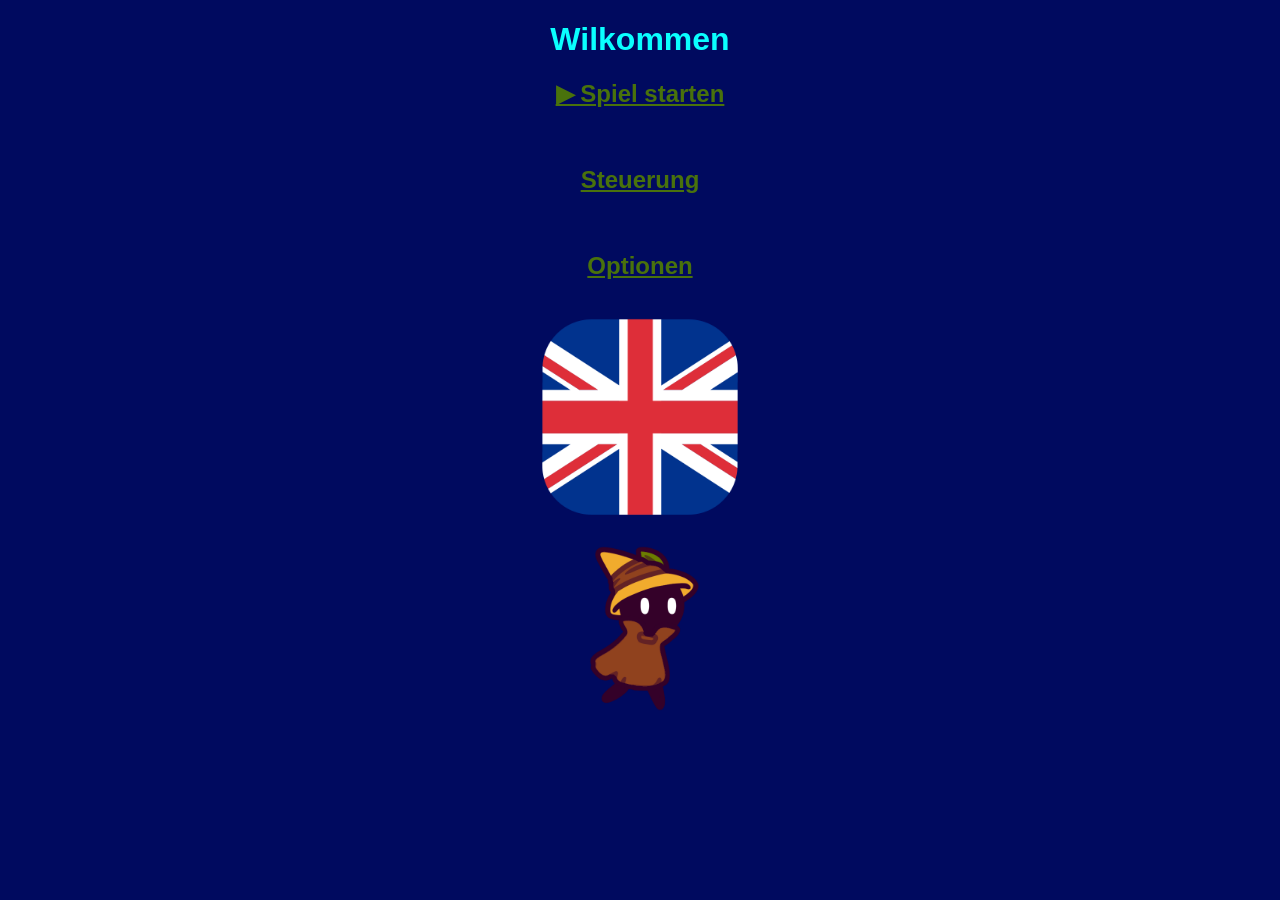
<file: index.html>
<!DOCTYPE html>
<html lang="de">

<head>
    <meta charset="UTF-8">
    <link rel="stylesheet" href="./styles/home.css">
    <meta name="viewport" content="wide=device-width, initial-scale=1">
    <meta name="description" content="A simple Web App Game">
    <link rel="manifest" href="manifest.webmanifest">
</head>
<body>
    <h1>Wilkommen</h1>
    <h2><a href="Game.html">▶ Spiel starten</a></h2>
    <br>
    <h2><a href="steuerungDE.html">Steuerung</a></h2>
    <br>
    <h2><a href="optionsDE.html">Optionen</a></h2>
    <br>
    <a href="indexEN.html"><img src="./images/Englisch_icon.png" src="./images/USA_icon.png" title="Switch to English"></a>
    <br>
    <a href="Game.html"><img src="./images/charakter/Jump2.png"></a>
    <div id="gf-overlay" aria-hidden="true"></div>
</body>
</html>
</file>
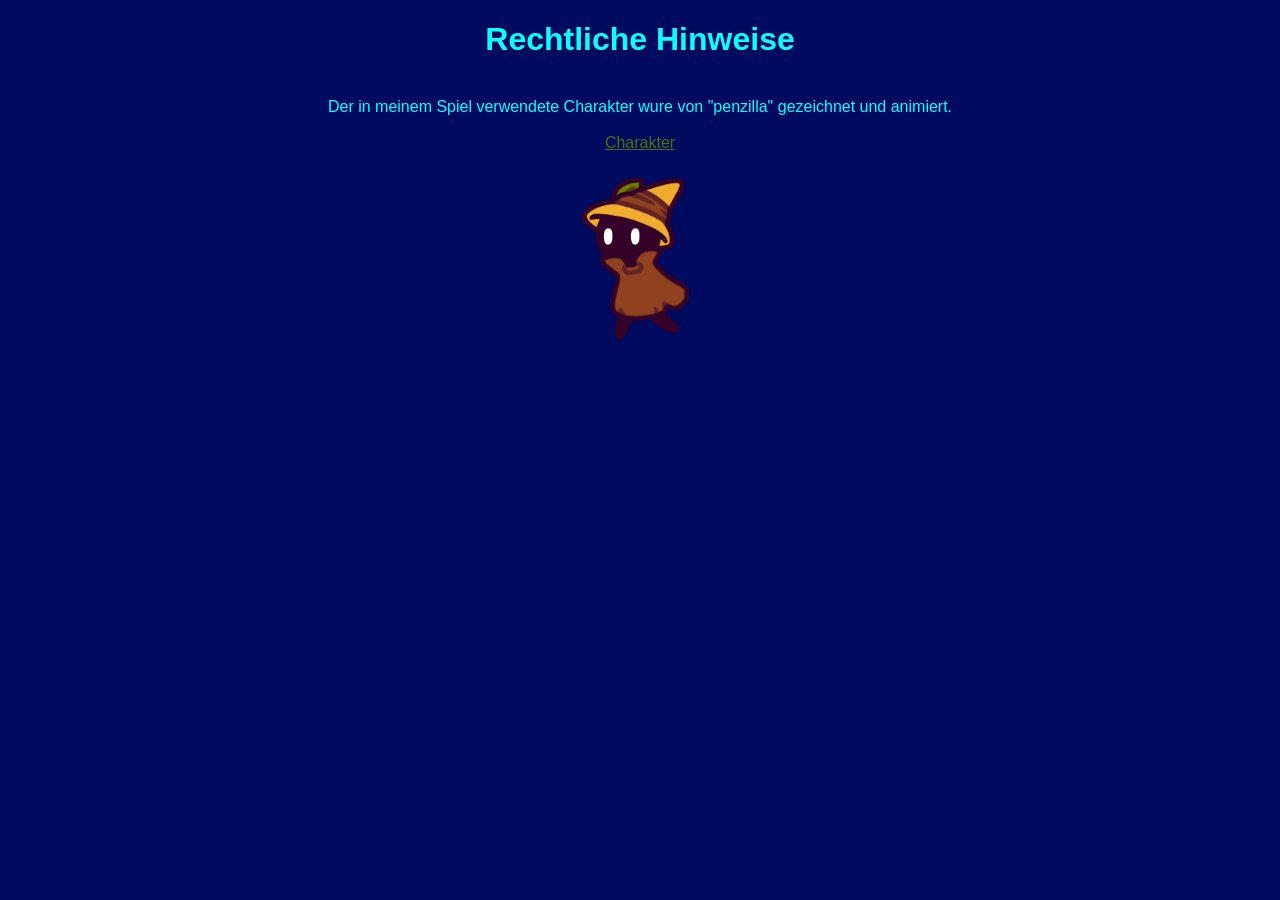
<file: creditsDE.html>
<!DOCTYPE html>
<html lang="de">

<head>
    <meta charset="UTF-8">
    <link rel="stylesheet" href="../styles/home.css">
    <meta name="viewport" content="wide=device-width, initial-scale=1">
    <meta name="description" content="A simple Web App Game">
    <link rel="manifest" href="manifest.webmanifest">
</head>
<body>
    <h1>Rechtliche Hinweise</h1>
    <br>
    <article>
    Der in meinem Spiel verwendete Charakter wure von "penzilla" gezeichnet und animiert.
    </article>
    <br>
    <a href="https://penzilla.itch.io/free-animated-protagonist">Charakter</a>
    <br>
    <a href="indexDE.html"> <img src="../images/charakter/Jump2-270.png" title="Zurück"></a>
    <div id="gf-overlay" aria-hidden="true"></div>
</body>
</html>
</file>
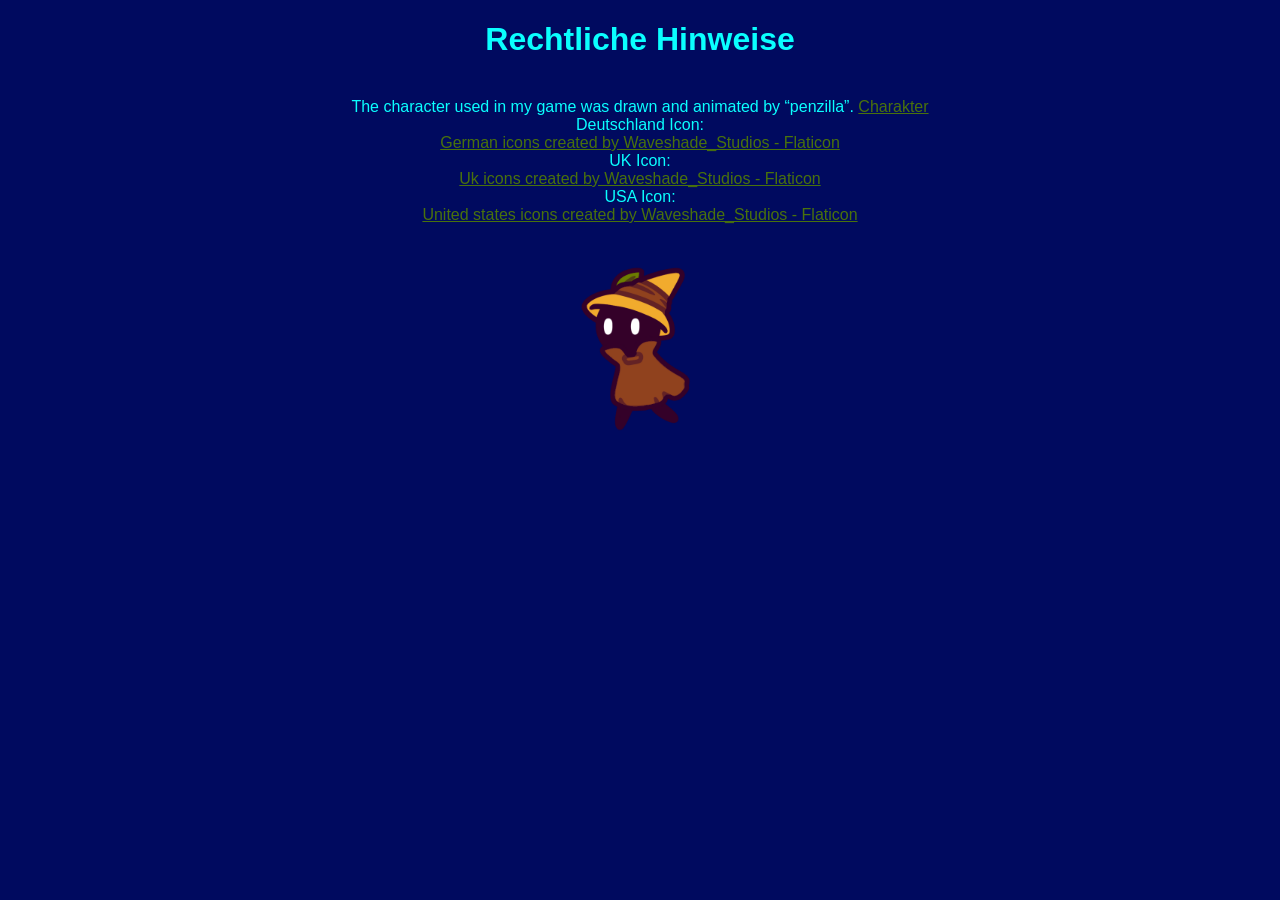
<file: creditsEN.html>
<!DOCTYPE html>
<html lang="de">

<head>
    <meta charset="UTF-8">
    <link rel="stylesheet" href="../styles/home.css">
    <meta name="viewport" content="wide=device-width, initial-scale=1">
    <meta name="description" content="A simple Web App Game">
    <link rel="manifest" href="manifest.webmanifest">
</head>
<body>
    <h1>Rechtliche Hinweise</h1>
    <br>
    <article>
    The character used in my game was drawn and animated by “penzilla”. <a href="https://penzilla.itch.io/free-animated-protagonist">Charakter</a>
   
    <br>
  Deutschland Icon:
   <br>
    <a href="https://www.flaticon.com/free-icons/german" title="german icons">German icons created by Waveshade_Studios - Flaticon</a>
    <br>
    UK Icon:
    <br>
    <a href="https://www.flaticon.com/free-icons/uk" title="uk icons">Uk icons created by Waveshade_Studios - Flaticon</a>
    <br>
     USA Icon:
    <br>
    <a href="https://www.flaticon.com/free-icons/united-states" title="united states icons">United states icons created by Waveshade_Studios - Flaticon</a>
    <br>
    </article>
    <br>
    <a href="indexDE.html"> <img src="../images/charakter/Jump2-270.png" title="Zurück"></a>
    <div id="gf-overlay" aria-hidden="true"></div>
</body>
</html>
</file>
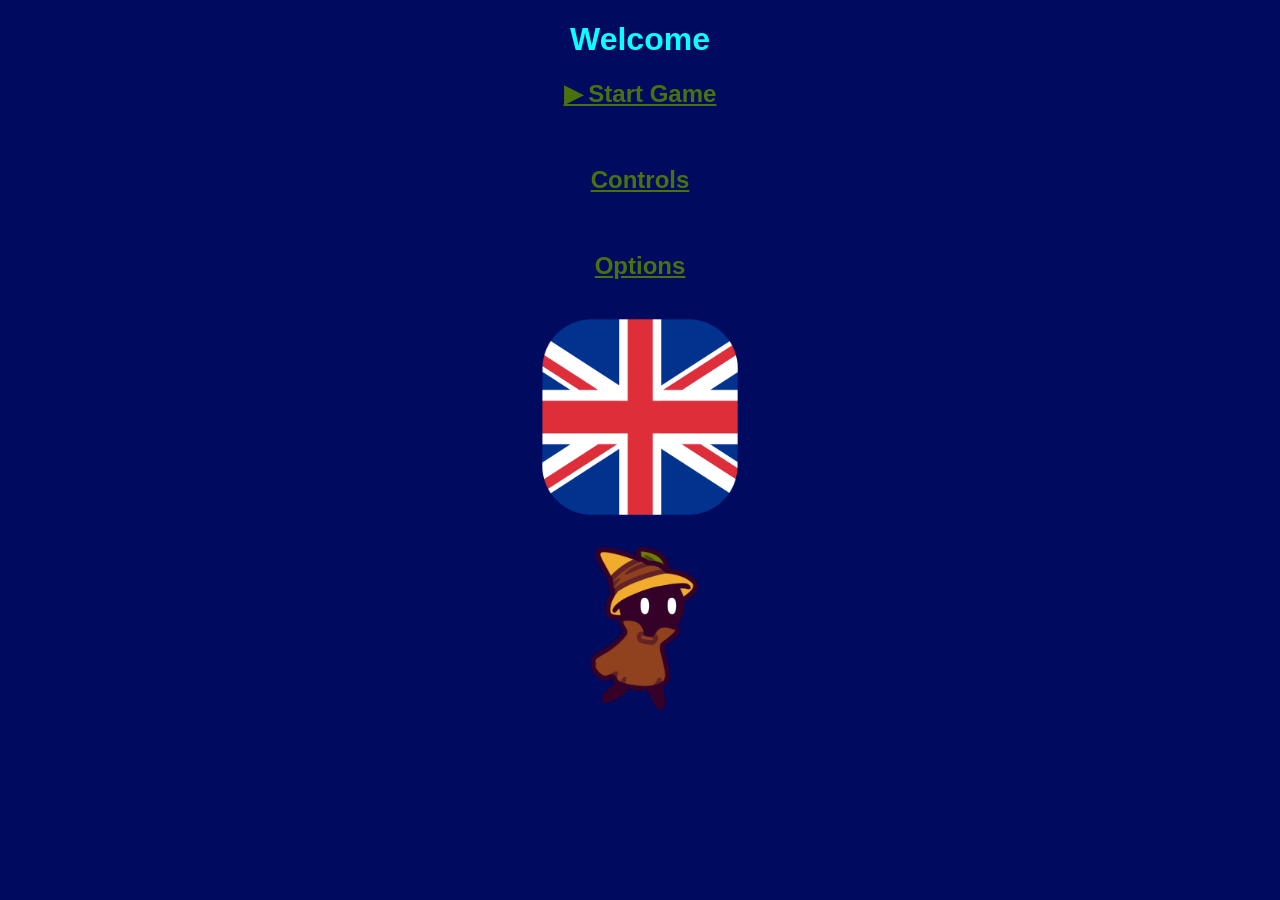
<file: indexEN.html>
<!DOCTYPE html>
<html lang="de">

<head>
    <meta charset="UTF-8">
    <link rel="stylesheet" href="../styles/home.css">
    <meta name="viewport" content="wide=device-width, initial-scale=1">
    <meta name="description" content="A simple Web App Game">
    <link rel="manifest" href="manifest.webmanifest">
</head>
<body>
    <h1>Welcome</h1>
    <h2><a href="Game.html">▶ Start Game</a></h2>
    <br>
    <h2><a href="steuerungDE.html">Controls</a></h2>
    <br>
    <h2><a href="optionsDE.html">Options</a></h2>
    <br>
    <a href="index.html"><img src="./images/Englisch_icon.png" title="Back to german"></a>
    <br>
    <a href="Game.html"><img src="../images/charakter/Jump2.png"></a>
    <div id="gf-overlay" aria-hidden="true"></div>
</body>
</html>
</file>
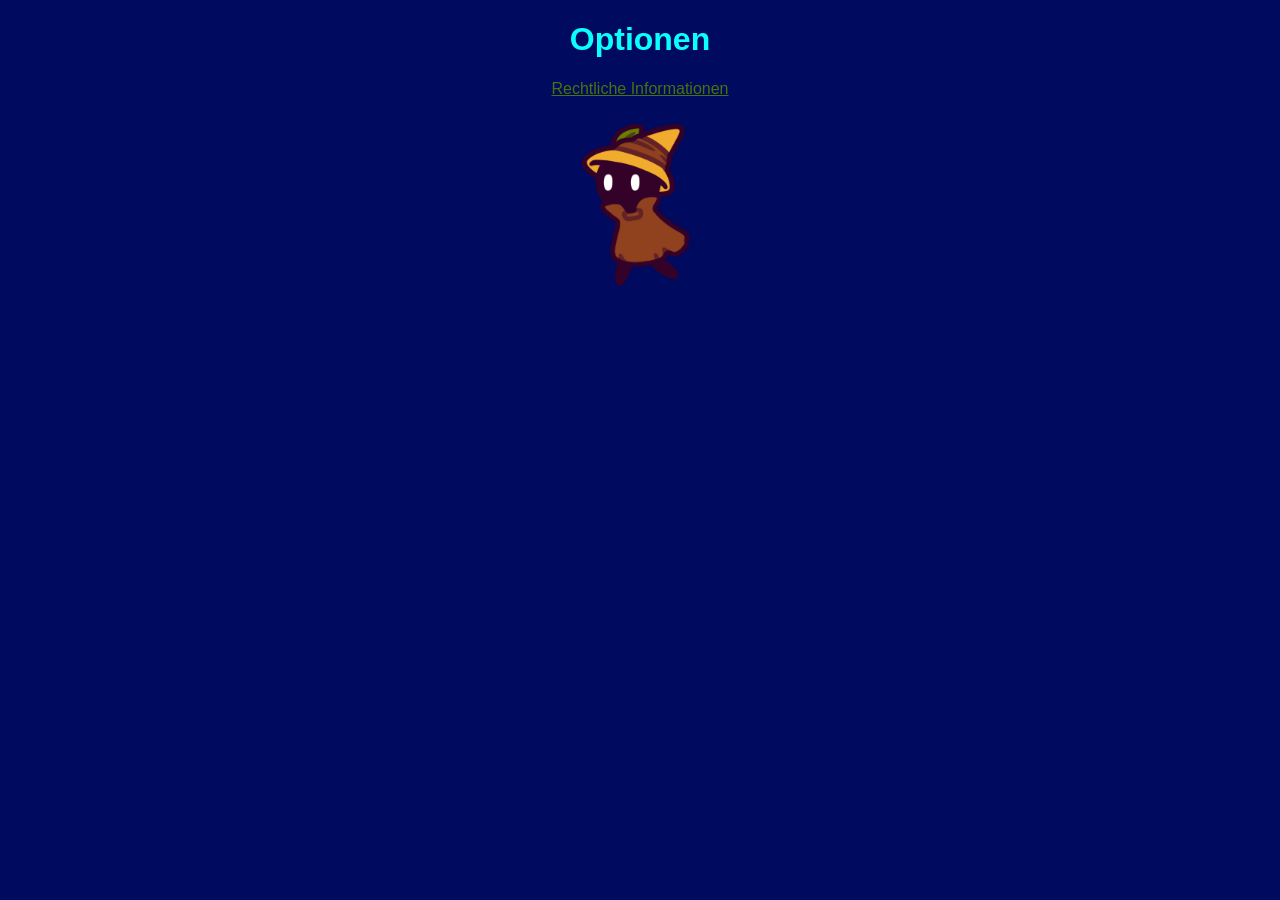
<file: optionsDE.html>
<!DOCTYPE html>
<html lang="de">

<head>
    <meta charset="UTF-8">
    <link rel="stylesheet" href="../styles/home.css">
    <meta name="viewport" content="wide=device-width, initial-scale=1">
    <meta name="description" content="A simple Web App Game">
    <link rel="manifest" href="manifest.webmanifest">
</head>
<body>
    <h1>Optionen</h1>
    <a href="creditsDE.html">Rechtliche Informationen</a>
    <br>
    <a href="indexDE.html"> <img src="../images/charakter/Jump2-270.png" title="Zurück"></a>
    <div id="gf-overlay" aria-hidden="true"></div>
</body>
</html>
</file>
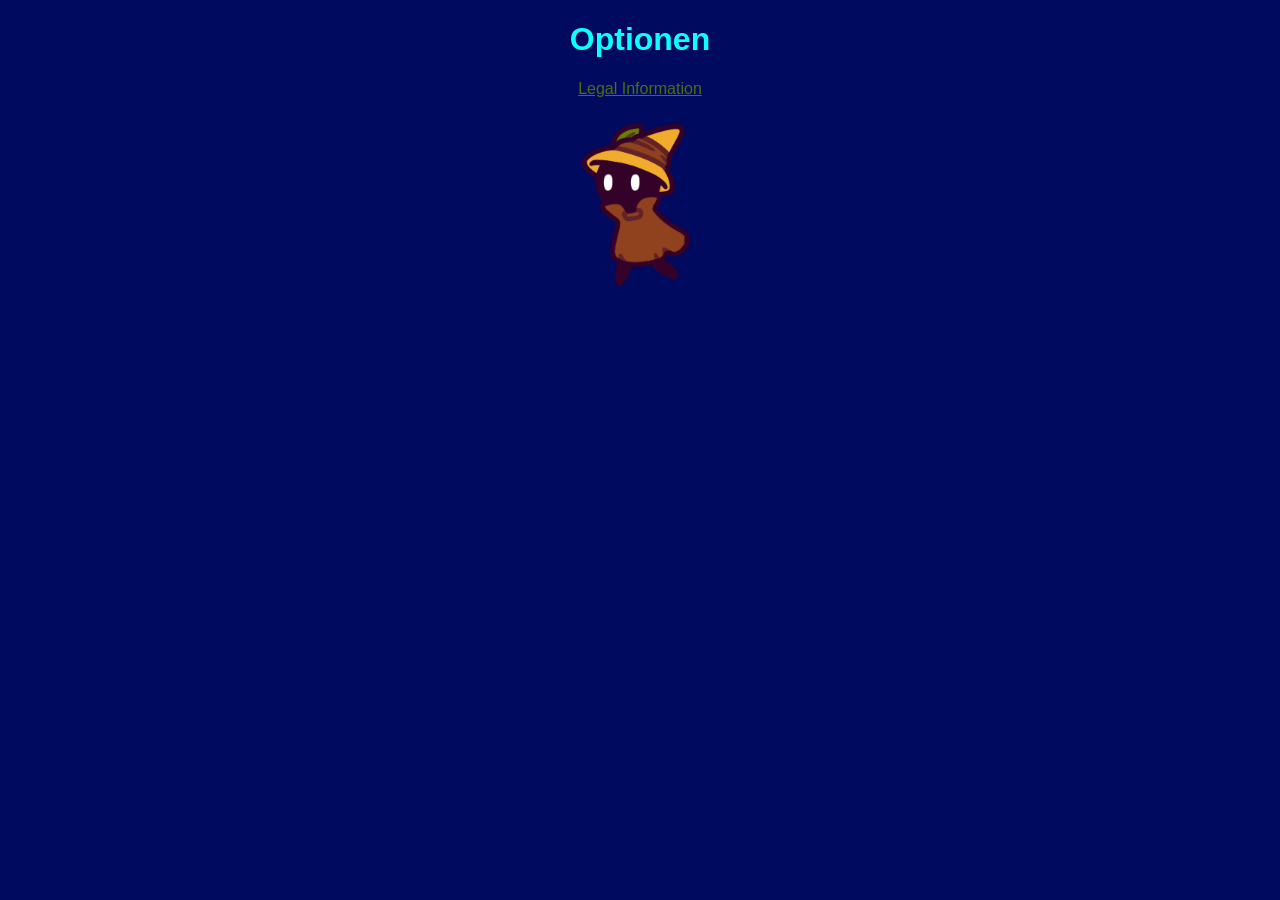
<file: optionsEN.html>
<!DOCTYPE html>
<html lang="de">

<head>
    <meta charset="UTF-8">
    <link rel="stylesheet" href="../styles/home.css">
    <meta name="viewport" content="wide=device-width, initial-scale=1">
    <meta name="description" content="A simple Web App Game">
    <link rel="manifest" href="manifest.webmanifest">
</head>
<body>
    <h1>Optionen</h1>
    <a href="creditsDE.html">Legal Information</a>
    <br>
    <a href="indexDE.html"> <img src="../images/charakter/Jump2-270.png" title="Back"></a>
    <div id="gf-overlay" aria-hidden="true"></div>
</body>
</html>
</file>
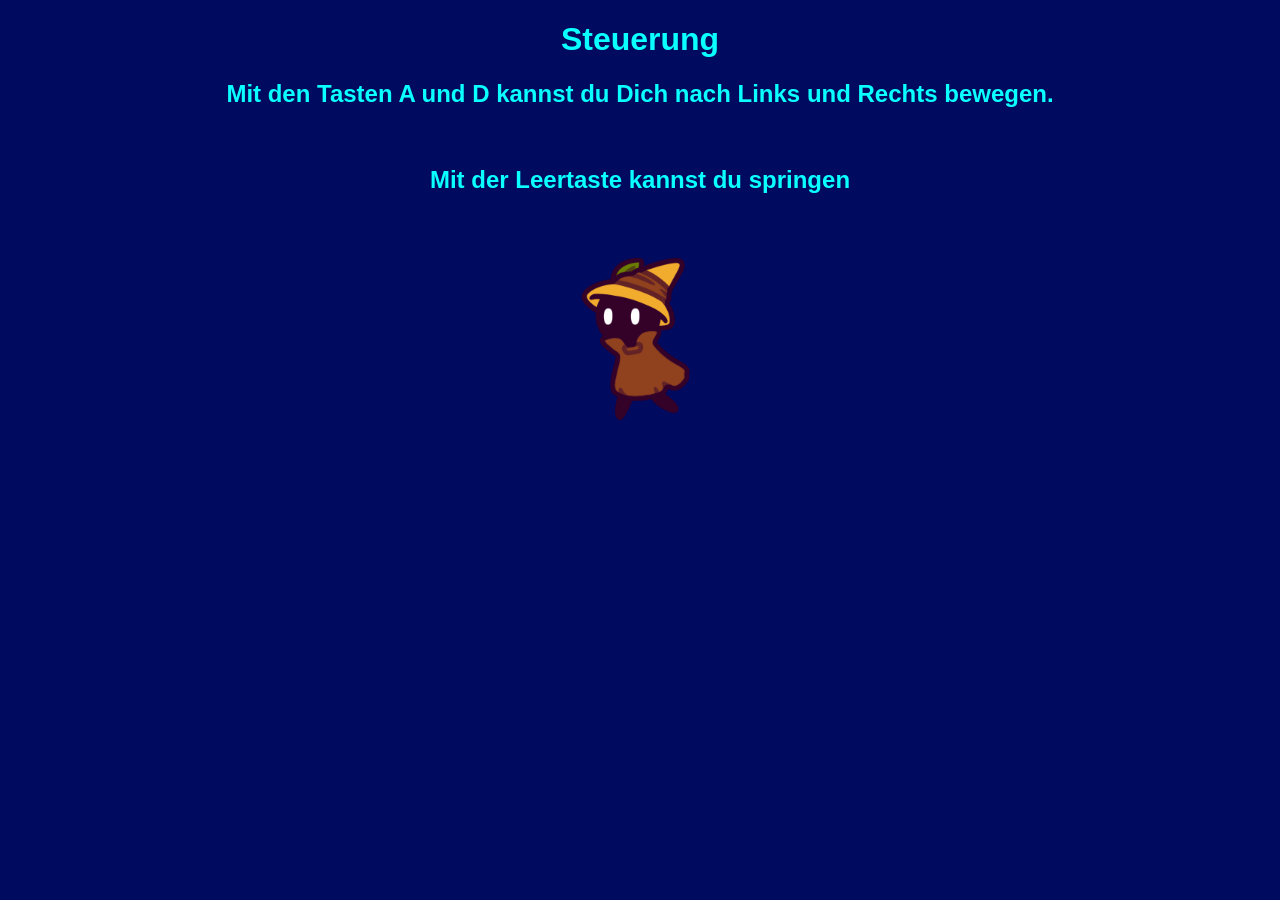
<file: steuerungDE.html>
<!DOCTYPE html>
<html lang="de">

<head>
    <meta charset="UTF-8">
    <link rel="stylesheet" href="../styles/home.css">
    <meta name="viewport" content="wide=device-width, initial-scale=1">
    <meta name="description" content="A simple Web App Game">
    <link rel="manifest" href="manifest.webmanifest">
</head>
<body>
    <h1>Steuerung</h1>
    <h2>Mit den Tasten A und D kannst du Dich nach Links und Rechts bewegen.</h2>
    <br>
    <h2>Mit der Leertaste kannst du springen</h2>
    <br>
    <a href="indexDE.html"> <img src="../images/charakter/Jump2-270.png" title="Zurück"></a>
    <div id="gf-overlay" aria-hidden="true"></div>
</body>
</html>
</file>
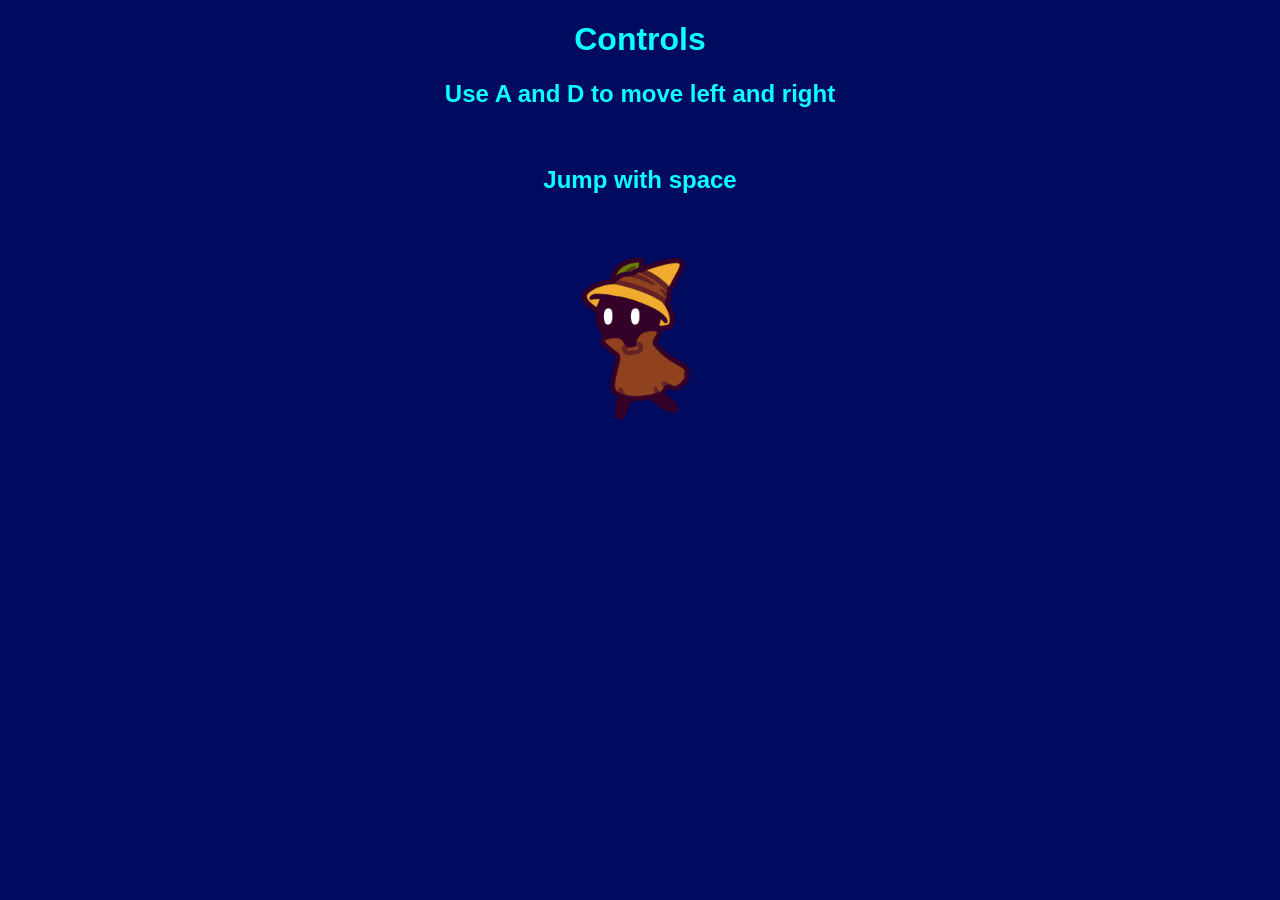
<file: steuerungEN.html>
<!DOCTYPE html>
<html lang="de">

<head>
    <meta charset="UTF-8">
    <link rel="stylesheet" href="../styles/home.css">
    <meta name="viewport" content="wide=device-width, initial-scale=1">
    <meta name="description" content="A simple Web App Game">
    <link rel="manifest" href="manifest.webmanifest">
</head>
<body>
    <h1>Controls</h1>
    <h2>Use A and D to move left and right</h2>
    <br>
    <h2>Jump with space</h2>
    <br>
    <a href="indexDE.html"> <img src="../images/charakter/Jump2-270.png" title="Back"></a>
    <div id="gf-overlay" aria-hidden="true"></div>
</body>
</html>
</file>
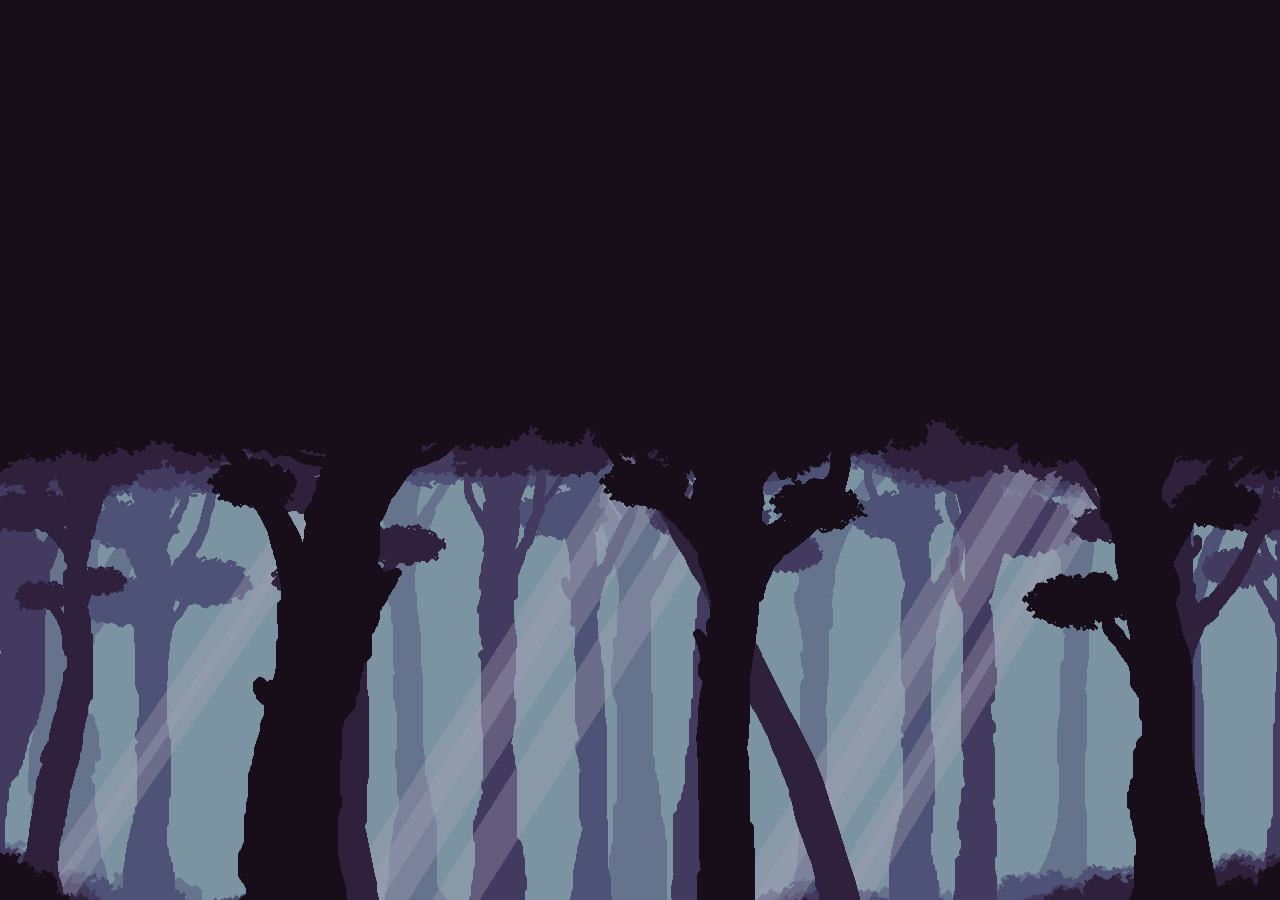
<file: test.html>
<!DOCTYPE html>
<html lang="en">
<head>
    <meta charset="UTF-8">
    <meta name="viewport" content="width=device-width, initial-scale=1.0">
    <title>LMG Games Framework - Platform Test</title>
    <link rel="stylesheet" type="text/css" href="https://games-sdk.lmg-software-ag.de/styles/base.css">
    <link rel="stylesheet" type="text/css" href="./styles/main.css">
    <script type="text/javascript" src="./scripts/main.js"></script>
</head>
<body>
    <script type="module" src="./scripts/main.js"></script>
    <div id="gf-overlay" aria-hidden="true"></div>
</body>
</html>
</file>
<file: styles/home.css>
body {
    text-align: center;
    font-family: Arial, Helvetica, sans-serif;
    color:rgb(10, 255, 255);
    overflow: hidden;
    background-color: #000a5f;
    user-select: none;
    -webkit-user-scelect: none;
}
a{
    color: rgb(73, 114, 12)
}
a :hover{
 color:rgb(0, 247, 255)
}
img{
    width: 200px
}
</file>
<file: styles/main.css>
body {
    text-align: center;
    font-family: Arial, Helvetica, sans-serif;
    overflow: hidden;
    background-image: url("../images/forest background.png");
    background-color: #170e19;
    background-repeat: repeat-x;
    background-position: center -55%;
    user-select: none;
    -webkit-user-scelect: none;
}
    
a img{
    width: 50px;
}
gf-ctl-move-left {

    bottom: 50px;
    width: 100px;
    height: 100px;
    background-image: url("../images/01_Left.png");
    background-size: 100%;
    border-radius: 50%;
}
gf-ctl-move-right {
    bottom: 50px;
    left: 190px;
    width: 100px;
    height: 100px;
    background-image: url("../images/03_Right.png");
    background-size: 100%;
    border-radius: 50%;
}
gf-ctl-jump {
    bottom: 50px;
    left: 90%;
    transform: translateX(-50%);
    width: 100px;
    height: 100px;
    background-image: url("../images/05_Up.png");
    background-size: 100%;
    border-radius: 50%;
}
gf-ctl-jump.gf-secondary{
    display: none;
}
gf-platform {
    background-color: #45237c;
}
gf-obstacle {
    background-color: #524014;
    width: 30px;
    height: 100px;
}
gf-obstacle.type2 {
    width: 10px;
    height: 50px;
    background-color: antiquewhite;
}
gf-hazard {
    background-color: rgb(100, 19, 19);
    width: 50px;
    height: 50px;
}
gf-collectible {
    background-color: aqua;
    width: 50px;
    height: 50px;
}
gf-pc {
    width: 128px;
    height: 128px;
    background-image: url("../images/charakter/Run.png");
    background-position: 0px 0px;
}

gf-pc.gf-ani {
    animation-timing-function: steps(1);
    animation-iteration-count: infinite;
}


gf-pc.gf-ani.gf-idle {
    background-size:200%;
    animation-duration: 3s;
}

gf-pc.gf-ani.gf-idle.gf-deg-90 {
    animation-name: kf-pc-idle-90;
    background-image: url("../images/charakter/Idle.png");
}

@keyframes kf-pc-idle-90 {
    0% {background-position: 0px 0px}
    98% {background-position: -128px 0px}
    100% {background-position: 0px 0px}
}

gf-pc.gf-ani.gf-idle.gf-deg-270 {
    animation-name: kf-pc-idle-270;
    background-image: url("../images/charakter/Idle-270.png");
}

@keyframes kf-pc-idle-270 {
    0% {background-position: -128px 0px}
    98% {background-position: 0px 0px}
    100% {background-position: -128px 0px}
}

gf-pc.gf-ani.gf-run {
    background-size: 400%;
    animation-duration: .4s;
}

gf-pc.gf-ani.gf-run.gf-deg-90 {
    animation-name: kf-pc-run-90;
    background-image: url("../images/charakter/Run.png");
}

@keyframes kf-pc-run-90 {
    0% {background-position: -128px 0px}
    25% {background-position: -256px 0px}
    50% {background-position: -384px 0px}
    75% {background-position: -512px 0px}
    100% {background-position: 0px 0px}
}

gf-pc.gf-ani.gf-run.gf-deg-270 {
    animation-name: kf-pc-run-270;
    background-image: url("../images/charakter/Run-270.png");
}

@keyframes kf-pc-run-270 {
    0% {background-position: 0px 0px}
    25% {background-position: -512px 0px}
    50% {background-position: -384px 0px}
    75% {background-position: -256px 0px}
    100% {background-position: -128px 0px}
}

gf-pc.gf-ani.gf-jump.gf-deg-90{
    background-size: 100%;
    background-image: url("../images/charakter/Jump2.png");
    background-position: 0px 0px;
}

gf-pc.gf-ani.gf-jump.gf-deg-270 {
    background-size: 100%;
    background-image: url("../images/charakter/Jump2-270.png");
    background-position: 0px 0px;
}

gf-pc.gf-ani.gf-fall.gf-deg-90{
    background-size: 100%;
    background-image: url("../images/charakter/Jump2.png");
    background-position: 0px 0px;
}

gf-pc.gf-ani.gf-fall.gf-deg-270 {
    background-size: 100%;
    background-image: url("../images/charakter/Jump2-270.png");
    background-position: 0px 0px;
}
#joystick {
  position: fixed;
  bottom: 50px;
  left: 50px;
  width: 120px;
  height: 120px;
}

@media screen and (pointer: coarse) {
    body {
        background-position-y: +20%;
    }
}

body{
    margin:0;
    font-family:Arial;
}

#openMenu{

    position:fixed;
    top:20px;
    left:20px;
    z-index:1000;

    padding:10px 20px;
    cursor:pointer;

}

#menu{

    position:fixed;

    top:0;
    left:0;

    width:100%;
    height:100%;

    background:#191326ee;

    display:none;

    flex-direction:column;

    align-items:center;

    overflow:hidden;

    z-index:9999;

}

#close{

    position:absolute;

    top:20px;
    right:30px;

    font-size:40px;

    cursor:pointer;

    color:white;

}

h1{

    color:white;

    margin-top:30px;

}

#scrollArea{

    width:100%;
    height:100%;

    overflow-y:auto;

    -webkit-overflow-scrolling:touch;

    padding-bottom:150px;

}

.item{

    width:80%;

    max-width:600px;

    margin:40px auto;

    background:#30204b;

    border-radius:20px;

    text-align:center;

    padding:20px;

}

.item img{

    width:150px;

}

.item h2{

    color:white;

}

.item p{

    color:#cccccc;

}
</file>
